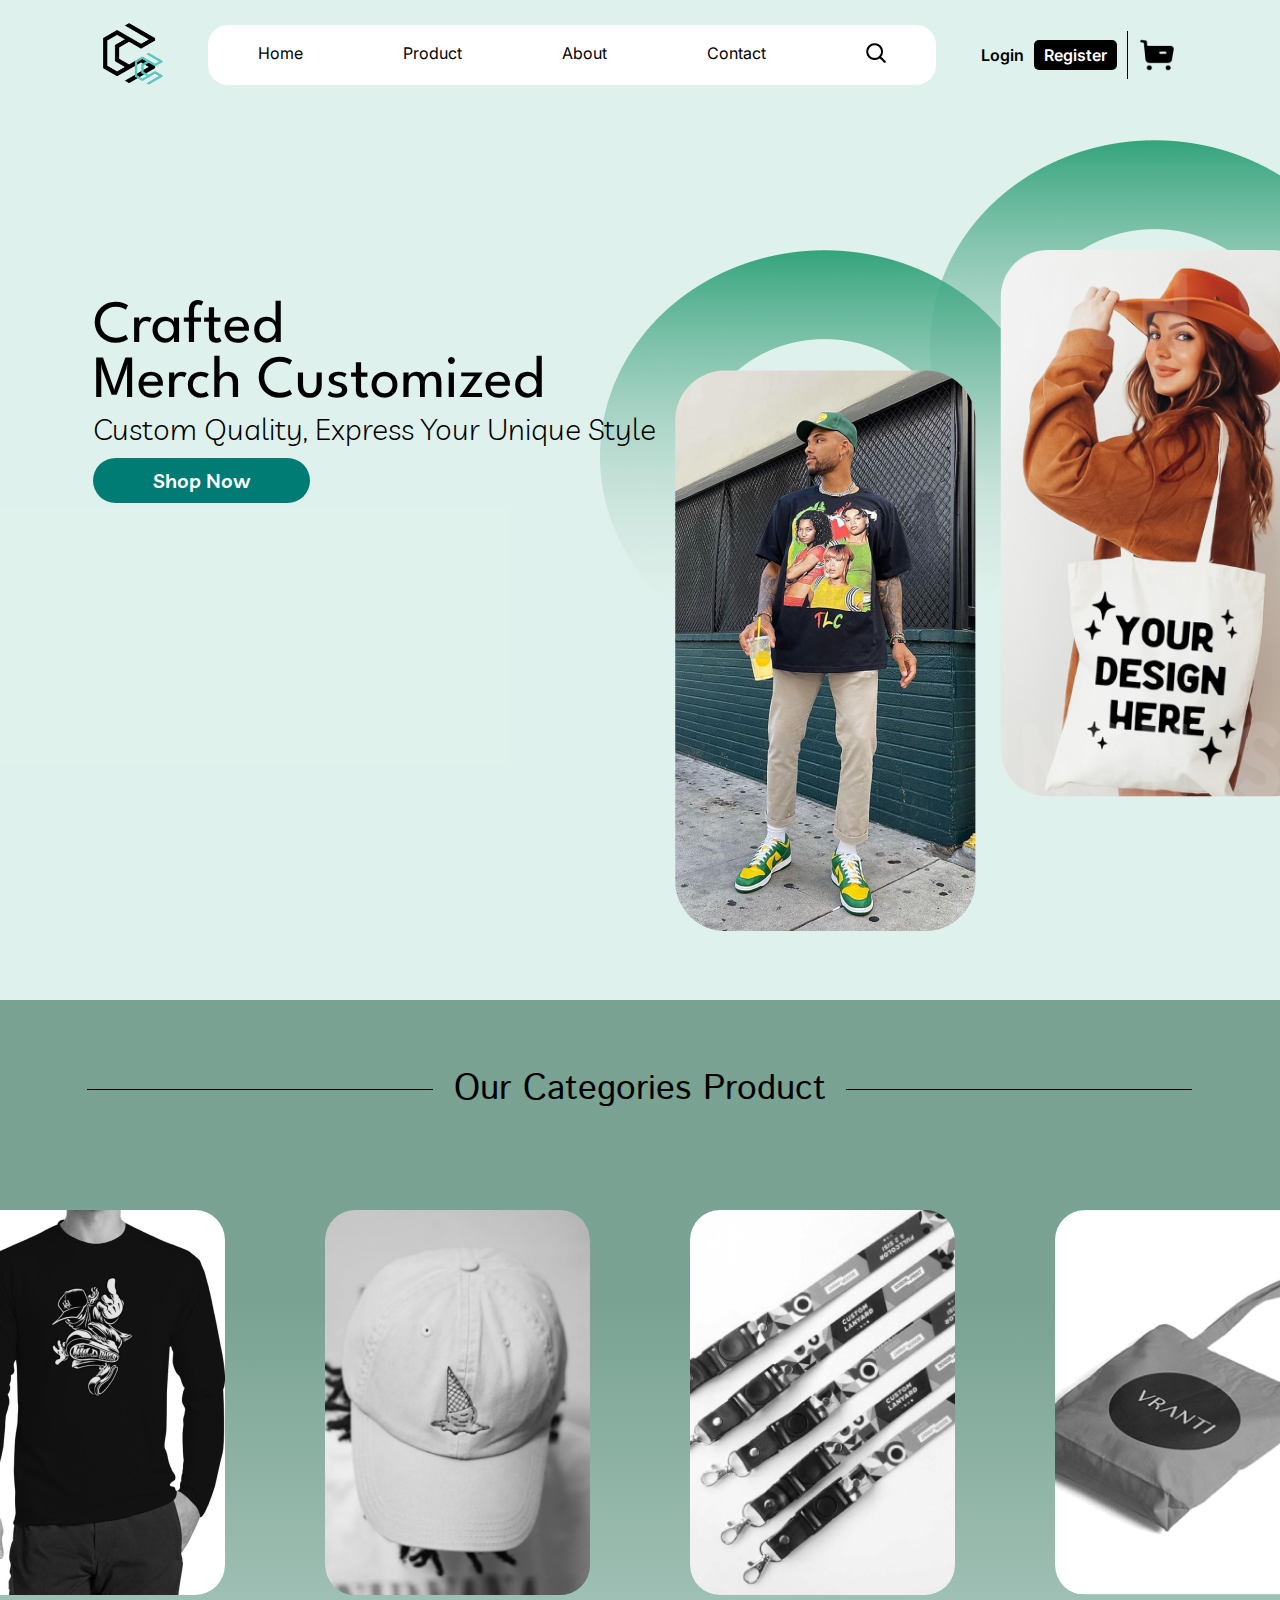
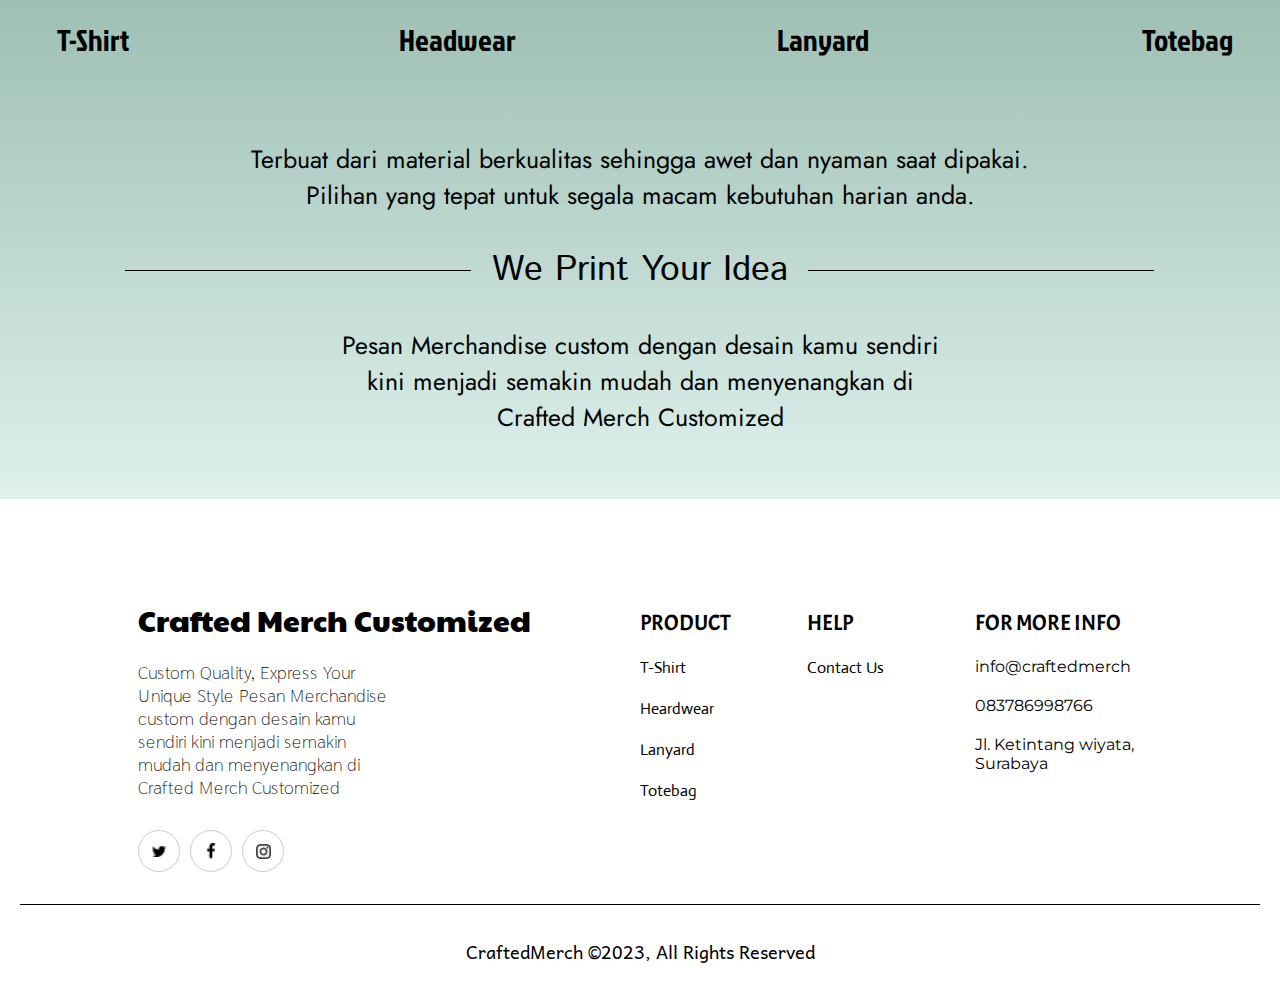
<file: index.html>
<!DOCTYPE html>
<html lang="en">
  <head>
    <meta charset="UTF-8" />
    <meta name="viewport" content="width=device-width, initial-scale=1.0" />
    <!-- Google Font -->
    <link rel="preconnect" href="https://fonts.googleapis.com" />
    <link rel="preconnect" href="https://fonts.gstatic.com" crossorigin />
    <link
      href="https://fonts.googleapis.com/css2?family=Acme&family=Actor&family=Andika&family=Inter:wght@100;200;300;400;500;600;700;800;900&family=Istok+Web:ital,wght@0,400;0,700;1,400;1,700&family=Jockey+One&family=Jost:ital,wght@0,100;0,200;0,300;0,400;0,500;0,600;0,700;0,800;0,900;1,100;1,200;1,300;1,400;1,500;1,600;1,700;1,800;1,900&family=League+Spartan:wght@100;200;300;400;500;600;700;800;900&family=Livvic:ital,wght@0,100;0,200;0,300;0,400;0,500;0,600;0,700;0,900;1,100;1,200;1,300;1,400;1,500;1,600;1,700;1,900&family=Montserrat:ital,wght@0,200;0,300;0,400;0,500;0,600;0,700;0,800;0,900;1,100;1,200;1,300;1,400;1,500;1,600;1,700;1,800;1,900&family=Noto+Serif:wght@600&family=Paytone+One&family=Sarabun:ital,wght@0,100;0,200;0,300;0,400;0,500;0,600;0,700;0,800;1,100;1,200;1,300;1,400;1,500;1,600;1,700;1,800&display=swap"
      rel="stylesheet"
    />
    <!-- CSS style -->
    <link rel="stylesheet" href="css/style.css" />
    <title>Craft Merch Customized - Home</title>
  </head>
  <body>
    <nav class="navbar">
      <img src="image/Icon/logo.png" alt="" width="70" />
      <div class="container-navbar">
        <ul>
          <li><a href="#">Home</a></li>
          <li><a href="product.html">Product</a></li>
          <li><a href="about.html">About</a></li>
          <li><a href="contact_us.html">Contact</a></li>
          <li>
            <a href="#"
              ><img src="image/Icon/search.png" alt="" width="20"
            /></a>
          </li>
        </ul>
      </div>
      <div class="d-flex align-i-center">
        <a href="#" class="link-1">Login</a>
        <a href="#" class="link-2">Register</a>
        <img
          src="image/Icon/Line 1.png"
          alt=""
          width="0.8"
          style="margin: 0 5px"
        />
        <img src="image/Icon/Buy.png" alt="" width="40" style="margin: 0 5px" />
      </div>
    </nav>
    <section
      class="container-fluid"
      style="padding: 60px 60px 350px 60px; height: 500px"
    >
      <div class="row">
        <div class="col-6 d-flex align-i-center justify-c-center">
          <div>
            <h1 class="h-text-1" style="padding-top: 150px">
              Crafted <br />
              Merch Customized
            </h1>
            <p class="p-text-1" style="padding-bottom: 20px">
              Custom Quality, Express Your Unique Style
            </p>
            <a href="#" class="link-3" style="">Shop Now</a>
          </div>
        </div>
        <div class="col-6">
          <img
            src="image/home/Ellipse 1.png"
            class="ellipse-1"
            alt=""
            width="450"
          />
          <img
            src="image/home/Ellipse 1.png"
            class="ellipse-2"
            alt=""
            width="450"
          />
          <div>
            <img src="image/home/image-1.png" class="image-home-1" alt="" />
            <img
              src="image/home/image-2.png"
              class="image-home-2"
              alt=""
              width="320"
            />
          </div>
        </div>
      </div>
    </section>
    <section
      class="container-fluid"
      style="
        padding: 4rem 0;
        background: linear-gradient(
          180deg,
          rgba(60, 115, 92, 0.622) 27.6%,
          rgba(216, 255, 241, 0) 100%
        );
      "
    >
      <div class="d-flex justify-c-center align-i-center">
        <img src="image/home/line.png" alt="" style="margin-right: 20px" />
        <h1 class="h-text-2">Our Categories Product</h1>
        <img src="image/home/line.png" alt="" style="margin-left: 20px" />
      </div>
      <div class="image-product-home">
        <div class="image-product">
          <div class="wrap-image">
            <img src="image/home/product-1.png" alt="" />
          </div>
          <h1 class="h-text-3" style="text-align: center">T-Shirt</h1>
        </div>
        <div class="image-product">
          <div class="wrap-image">
            <img src="image/home/product-2.png" alt="" />
          </div>
          <h1 class="h-text-3" style="text-align: center">Headwear</h1>
        </div>
        <div class="image-product">
          <div class="wrap-image">
            <img src="image/home/product-3.png" alt="" />
          </div>
          <h1 class="h-text-3" style="text-align: center">Lanyard</h1>
        </div>
        <div class="image-product">
          <div class="wrap-image">
            <img src="image/home/product-4.png" alt="" />
          </div>
          <h1 class="h-text-3" style="text-align: center">Totebag</h1>
        </div>
      </div>
      <p class="p-text-2">
        Terbuat dari material berkualitas sehingga awet dan nyaman saat dipakai.
        <br />
        Pilihan yang tepat untuk segala macam kebutuhan harian anda.
      </p>
      <div
        class="d-flex justify-c-center align-i-center"
        style="padding: 2rem 0"
      >
        <img src="image/home/line.png" alt="" style="margin-right: 20px" />
        <h1 class="h-text-2">We Print Your Idea</h1>
        <img src="image/home/line.png" alt="" style="margin-left: 20px" />
      </div>
      <p class="p-text-2">
        Pesan Merchandise custom dengan desain kamu sendiri <br />
        kini menjadi semakin mudah dan menyenangkan di <br />
        Crafted Merch Customized
      </p>
    </section>
    <footer>
      <div class="row">
        <div class="col-6">
          <h1 class="h-text-4">Crafted Merch Customized</h1>
          <p class="p-text-3">
            Custom Quality, Express Your Unique Style Pesan Merchandise custom
            dengan desain kamu sendiri kini menjadi semakin mudah dan
            menyenangkan di Crafted Merch Customized
          </p>
          <div class="container-icon-link">
            <a href="#">
              <div class="icon-link">
                <img src="image/Icon/twitter-black.png" alt="" width="15" />
              </div>
            </a>
            <a href="#">
              <div class="icon-link">
                <img src="image/Icon/facebook-black.png" alt="" width="10" />
              </div>
            </a>
            <a href="#">
              <div class="icon-link">
                <img src="image/Icon/instagram-black.png" alt="" width="15" />
              </div>
            </a>
          </div>
        </div>
        <div class="col-2">
          <h1 class="f-h-text">PRODUCT</h1>
          <p class="f-p-text"><a href="#">T-Shirt</a></p>
          <p class="f-p-text"><a href="#">Heardwear</a></p>
          <p class="f-p-text"><a href="#">Lanyard</a></p>
          <p class="f-p-text"><a href="#">Totebag</a></p>
        </div>
        <div class="col-2">
          <h1 class="f-h-text">HELP</h1>
          <p class="f-p-text"><a href="#">Contact Us</a></p>
        </div>
        <div class="col-2">
          <h1 class="f-h-text">FOR MORE INFO</h1>
          <p class="f-p-text-2"><a href="#"> info@craftedmerch</a></p>
          <p class="f-p-text-2"><a href="#"> 083786998766</a></p>
          <p class="f-p-text-2">
            <a href="#"> Jl. Ketintang wiyata, Surabaya</a>
          </p>
        </div>
      </div>
      <div class="d-flex justify-c-center" style="padding-top: 2rem">
        <img src="image/home/line 2.png" alt="" width="5000" />
      </div>
      <div class="d-flex justify-c-center" style="padding: 2rem 0">
        <p class="f-p-text-3">CraftedMerch ©2023, All Rights Reserved</p>
      </div>
    </footer>
  </body>
</html>
</file>
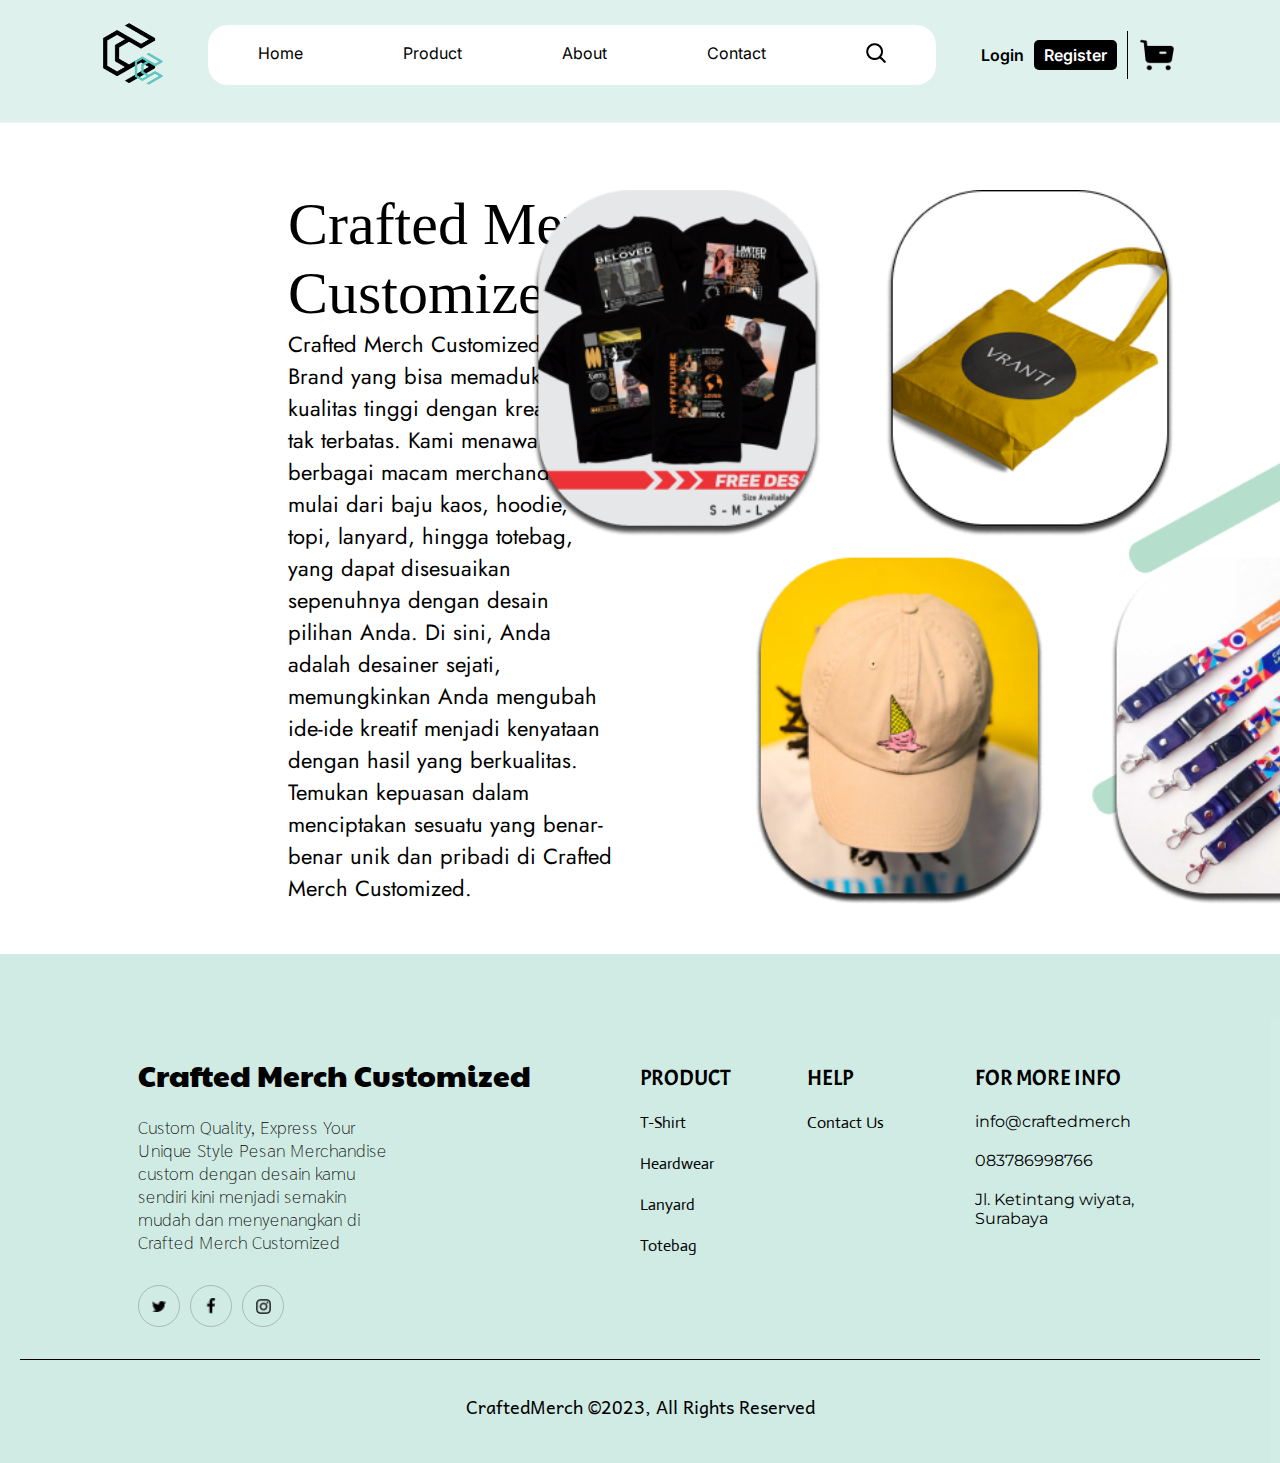
<file: about.html>
<!DOCTYPE html>
<html lang="en">
  <head>
    <meta charset="UTF-8" />
    <meta name="viewport" content="width=device-width, initial-scale=1.0" />
    <!-- Google Font -->
    <link rel="preconnect" href="https://fonts.googleapis.com" />
    <link rel="preconnect" href="https://fonts.gstatic.com" crossorigin />
    <link
      href="https://fonts.googleapis.com/css2?family=Acme&family=Actor&family=Andika&family=Inter:wght@100;200;300;400;500;600;700;800;900&family=Istok+Web:ital,wght@0,400;0,700;1,400;1,700&family=Jockey+One&family=Jost:ital,wght@0,100;0,200;0,300;0,400;0,500;0,600;0,700;0,800;0,900;1,100;1,200;1,300;1,400;1,500;1,600;1,700;1,800;1,900&family=Judson&family=Just+Another+Hand&family=League+Spartan:wght@100;200;300;400;500;600;700;800;900&family=Livvic:ital,wght@0,100;0,200;0,300;0,400;0,500;0,600;0,700;0,900;1,100;1,200;1,300;1,400;1,500;1,600;1,700;1,900&family=Montserrat:ital,wght@0,200;0,300;0,400;0,500;0,600;0,700;0,800;0,900;1,100;1,200;1,300;1,400;1,500;1,600;1,700;1,800;1,900&family=Noto+Serif:wght@600&family=Paytone+One&family=Sarabun:ital,wght@0,100;0,200;0,300;0,400;0,500;0,600;0,700;0,800;1,100;1,200;1,300;1,400;1,500;1,600;1,700;1,800&display=swap"
      rel="stylesheet"
    />
    <!-- CSS style -->
    <link rel="stylesheet" href="css/style.css" />
    <title>Craft Merch Customized - About</title>
  </head>
  <body>
    <nav class="navbar" style="padding-bottom: 30px">
      <img src="image/Icon/logo.png" alt="" width="70" />
      <div class="container-navbar">
        <ul>
          <li><a href="index.html">Home</a></li>
          <li><a href="product.html">Product</a></li>
          <li><a href="#">About</a></li>
          <li><a href="contact_us.html">Contact</a></li>
          <li>
            <a href="#"
              ><img src="image/Icon/search.png" alt="" width="20"
            /></a>
          </li>
        </ul>
      </div>
      <div class="d-flex align-i-center">
        <a href="#" class="link-1">Login</a>
        <a href="#" class="link-2">Register</a>
        <img
          src="image/Icon/Line 1.png"
          alt=""
          width="0.8"
          style="margin: 0 5px"
        />
        <img src="image/Icon/Buy.png" alt="" width="40" style="margin: 0 5px" />
      </div>
    </nav>
    <section class="container-about">
      <div class="row">
        <div class="col-6">
          <h1 class="h-text-7">Crafted Merch Customized</h1>
          <p>
            Crafted Merch Customized adalah Brand yang bisa memadukan kualitas
            tinggi dengan kreativitas tak terbatas. Kami menawarkan berbagai
            macam merchandise, mulai dari baju kaos, hoodie, topi, lanyard,
            hingga totebag, yang dapat disesuaikan sepenuhnya dengan desain
            pilihan Anda. Di sini, Anda adalah desainer sejati, memungkinkan
            Anda mengubah ide-ide kreatif menjadi kenyataan dengan hasil yang
            berkualitas. Temukan kepuasan dalam menciptakan sesuatu yang
            benar-benar unik dan pribadi di Crafted Merch Customized.
          </p>
        </div>
        <div class="col-6" style="display: flex; justify-content: center">
          <img src="image/about/product.png" alt="" />
        </div>
      </div>
    </section>
    <footer style="background-color: rgba(102, 195, 163, 0.111)">
      <div class="row">
        <div class="col-6">
          <h1 class="h-text-4">Crafted Merch Customized</h1>
          <p class="p-text-3">
            Custom Quality, Express Your Unique Style Pesan Merchandise custom
            dengan desain kamu sendiri kini menjadi semakin mudah dan
            menyenangkan di Crafted Merch Customized
          </p>
          <div class="container-icon-link">
            <a href="#">
              <div class="icon-link">
                <img src="image/Icon/twitter-black.png" alt="" width="15" />
              </div>
            </a>
            <a href="#">
              <div class="icon-link">
                <img src="image/Icon/facebook-black.png" alt="" width="10" />
              </div>
            </a>
            <a href="#">
              <div class="icon-link">
                <img src="image/Icon/instagram-black.png" alt="" width="15" />
              </div>
            </a>
          </div>
        </div>
        <div class="col-2">
          <h1 class="f-h-text">PRODUCT</h1>
          <p class="f-p-text"><a href="#">T-Shirt</a></p>
          <p class="f-p-text"><a href="#">Heardwear</a></p>
          <p class="f-p-text"><a href="#">Lanyard</a></p>
          <p class="f-p-text"><a href="#">Totebag</a></p>
        </div>
        <div class="col-2">
          <h1 class="f-h-text">HELP</h1>
          <p class="f-p-text"><a href="#">Contact Us</a></p>
        </div>
        <div class="col-2">
          <h1 class="f-h-text">FOR MORE INFO</h1>
          <p class="f-p-text-2"><a href="#"> info@craftedmerch</a></p>
          <p class="f-p-text-2"><a href="#"> 083786998766</a></p>
          <p class="f-p-text-2">
            <a href="#"> Jl. Ketintang wiyata, Surabaya</a>
          </p>
        </div>
      </div>
      <div class="d-flex justify-c-center" style="padding-top: 2rem">
        <img src="image/home/line 2.png" alt="" width="5000" />
      </div>
      <div class="d-flex justify-c-center" style="padding: 2rem 0">
        <p class="f-p-text-3">CraftedMerch ©2023, All Rights Reserved</p>
      </div>
    </footer>
  </body>
</html>
</file>
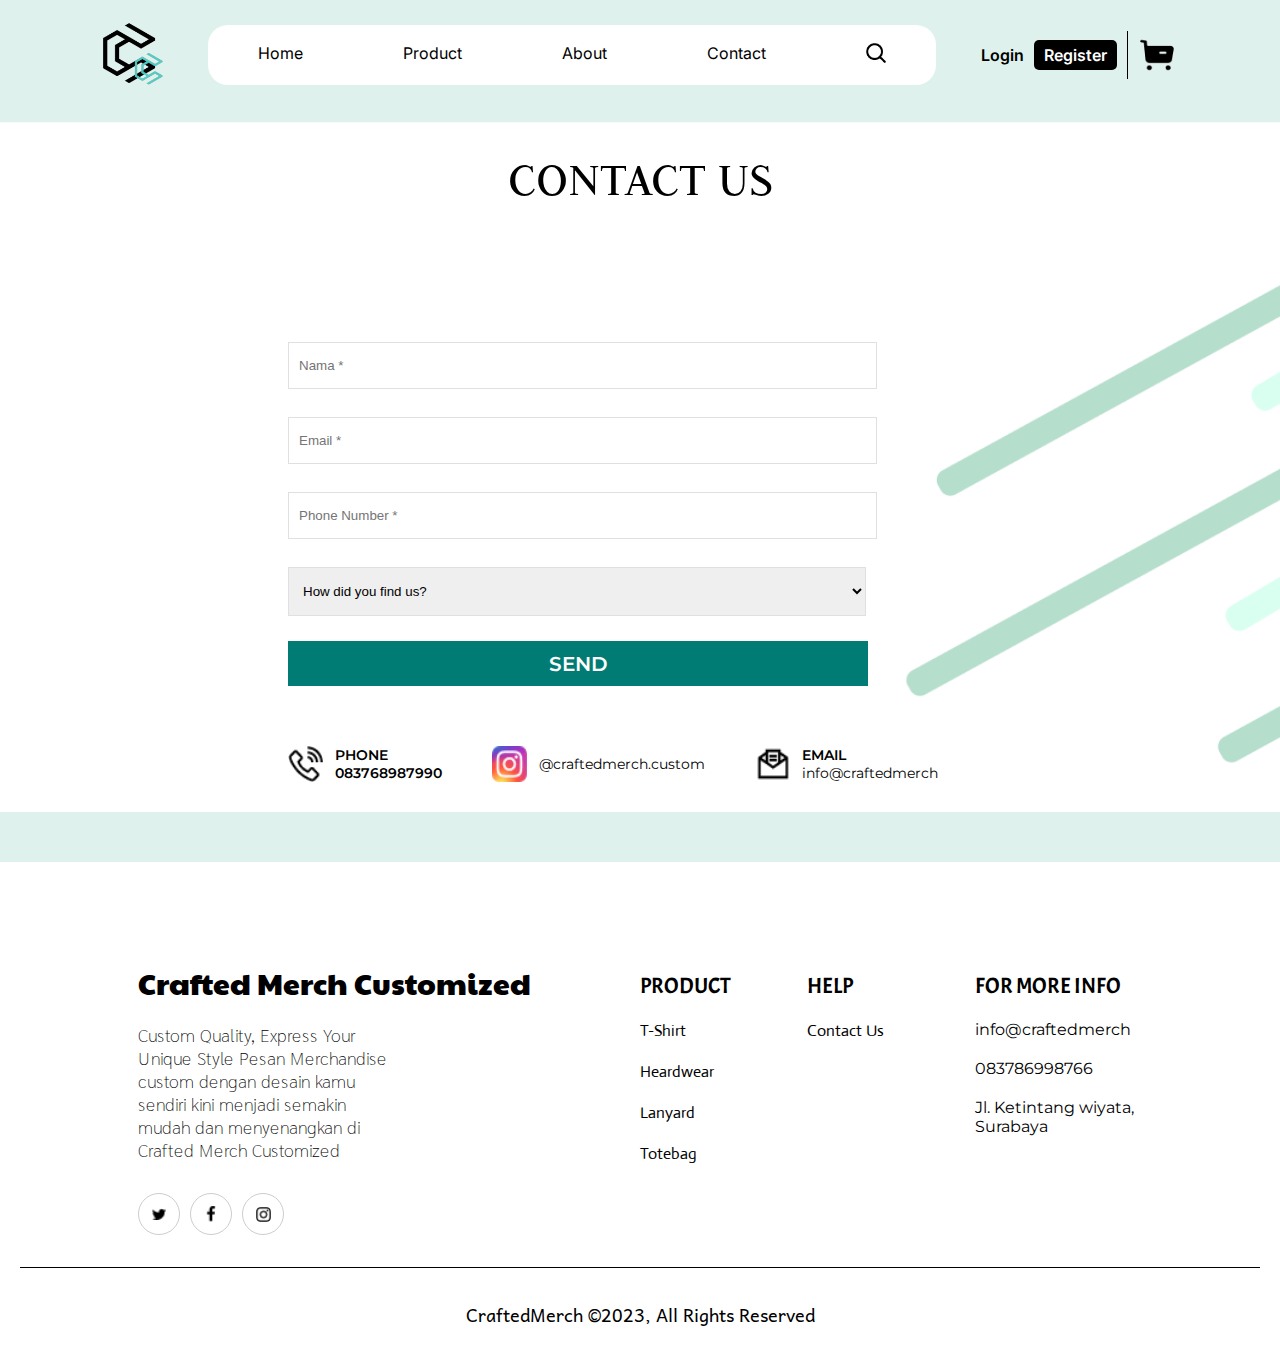
<file: contact_us.html>
<!DOCTYPE html>
<html lang="en">
  <head>
    <meta charset="UTF-8" />
    <meta name="viewport" content="width=device-width, initial-scale=1.0" />
    <!-- Google Font -->
    <link rel="preconnect" href="https://fonts.googleapis.com" />
    <link rel="preconnect" href="https://fonts.gstatic.com" crossorigin />
    <link
      href="https://fonts.googleapis.com/css2?family=Acme&family=Actor&family=Andika&family=Inter:wght@100;200;300;400;500;600;700;800;900&family=Istok+Web:ital,wght@0,400;0,700;1,400;1,700&family=Jockey+One&family=Jost:ital,wght@0,100;0,200;0,300;0,400;0,500;0,600;0,700;0,800;0,900;1,100;1,200;1,300;1,400;1,500;1,600;1,700;1,800;1,900&family=Judson&family=League+Spartan:wght@100;200;300;400;500;600;700;800;900&family=Livvic:ital,wght@0,100;0,200;0,300;0,400;0,500;0,600;0,700;0,900;1,100;1,200;1,300;1,400;1,500;1,600;1,700;1,900&family=Montserrat:ital,wght@0,200;0,300;0,400;0,500;0,600;0,700;0,800;0,900;1,100;1,200;1,300;1,400;1,500;1,600;1,700;1,800;1,900&family=Noto+Serif:wght@600&family=Paytone+One&family=Sarabun:ital,wght@0,100;0,200;0,300;0,400;0,500;0,600;0,700;0,800;1,100;1,200;1,300;1,400;1,500;1,600;1,700;1,800&display=swap"
      rel="stylesheet"
    />
    <!-- CSS style -->
    <link rel="stylesheet" href="css/style.css" />
    <title>Craft Merch Customized - Contact Us</title>
  </head>
  <body>
    <nav class="navbar">
      <img src="image/Icon/logo.png" alt="" width="70" />
      <div class="container-navbar">
        <ul>
          <li><a href="index.html">Home</a></li>
          <li><a href="product.html">Product</a></li>
          <li><a href="about.html">About</a></li>
          <li><a href="#">Contact</a></li>
          <li>
            <a href="#"
              ><img src="image/Icon/search.png" alt="" width="20"
            /></a>
          </li>
        </ul>
      </div>
      <div class="d-flex align-i-center">
        <a href="#" class="link-1">Login</a>
        <a href="#" class="link-2">Register</a>
        <img
          src="image/Icon/Line 1.png"
          alt=""
          width="0.8"
          style="margin: 0 5px"
        />
        <img src="image/Icon/Buy.png" alt="" width="40" style="margin: 0 5px" />
      </div>
    </nav>
    <section class="container-contact">
      <h1 class="h-text-5">CONTACT US</h1>
      <div class="row">
        <div class="col-6 kolom-input">
          <form action="">
            <input
              type="text"
              class="input-contact"
              placeholder="Nama *"
            /><br /><br />
            <input
              type="text"
              class="input-contact"
              placeholder="Email *"
            /><br /><br />
            <input
              type="text"
              class="input-contact"
              placeholder="Phone Number *"
            /><br /><br />
            <select name="" id="" class="input-contact-select">
              <option value="">How did you find us?</option>
            </select>
            <br />
            <button type="submit">SEND</button>
            <div class="d-flex" style="margin: 60px 0 30px 300px">
              <div class="d-flex">
                <img src="image/Icon/phone.png" alt="" width="35" />
                <h1 class="h-text-6">
                  PHONE
                  <br />
                  083768987990
                </h1>
              </div>
              <div class="d-flex" style="padding: 0 50px">
                <img src="image/Icon/instagram.png" alt="" width="35" />
                <h1
                  class="h-text-6"
                  style="font-weight: 400; display: flex; align-items: center"
                >
                  @craftedmerch.custom
                </h1>
              </div>
              <div class="d-flex">
                <img src="image/Icon/email.png" alt="" width="35" />
                <h1 class="h-text-6">
                  EMAIL
                  <br />
                  <span style="font-weight: 400">info@craftedmerch</span>
                </h1>
              </div>
            </div>
          </form>
        </div>
        <!-- <div class="col-6">
          <img
            src="image/contact/line.png"
            alt=""
            style="position: absolute; transform: translate(350px, -120px)"
          />
        </div> -->
      </div>
    </section>
    <section style="height: 50px"></section>
    <footer>
      <div class="row">
        <div class="col-6">
          <h1 class="h-text-4">Crafted Merch Customized</h1>
          <p class="p-text-3">
            Custom Quality, Express Your Unique Style Pesan Merchandise custom
            dengan desain kamu sendiri kini menjadi semakin mudah dan
            menyenangkan di Crafted Merch Customized
          </p>
          <div class="container-icon-link">
            <a href="#">
              <div class="icon-link">
                <img src="image/Icon/twitter-black.png" alt="" width="15" />
              </div>
            </a>
            <a href="#">
              <div class="icon-link">
                <img src="image/Icon/facebook-black.png" alt="" width="10" />
              </div>
            </a>
            <a href="#">
              <div class="icon-link">
                <img src="image/Icon/instagram-black.png" alt="" width="15" />
              </div>
            </a>
          </div>
        </div>
        <div class="col-2">
          <h1 class="f-h-text">PRODUCT</h1>
          <p class="f-p-text"><a href="#">T-Shirt</a></p>
          <p class="f-p-text"><a href="#">Heardwear</a></p>
          <p class="f-p-text"><a href="#">Lanyard</a></p>
          <p class="f-p-text"><a href="#">Totebag</a></p>
        </div>
        <div class="col-2">
          <h1 class="f-h-text">HELP</h1>
          <p class="f-p-text"><a href="#">Contact Us</a></p>
        </div>
        <div class="col-2">
          <h1 class="f-h-text">FOR MORE INFO</h1>
          <p class="f-p-text-2"><a href="#"> info@craftedmerch</a></p>
          <p class="f-p-text-2"><a href="#"> 083786998766</a></p>
          <p class="f-p-text-2">
            <a href="#"> Jl. Ketintang wiyata, Surabaya</a>
          </p>
        </div>
      </div>
      <div class="d-flex justify-c-center" style="padding-top: 2rem">
        <img src="image/home/line 2.png" alt="" width="5000" />
      </div>
      <div class="d-flex justify-c-center" style="padding: 2rem 0">
        <p class="f-p-text-3">CraftedMerch ©2023, All Rights Reserved</p>
      </div>
    </footer>
  </body>
</html>
</file>
<file: css/style.css>
* {
  margin: 0;
  padding: 0;
}

body,
html {
  background-color: rgba(102, 195, 163, 0.111);
  overflow-x: hidden;
  margin: 0;
  padding: 0;
  min-height: 1000px;
}

/* Public */

.d-flex {
  display: flex;
}

.flex-wrap {
  flex-wrap: wrap;
}

.align-i-center {
  align-items: center;
}

.justify-c-center {
  justify-content: center;
}

.justify-c-between {
  justify-content: space-between;
}

.justify-c-around {
  justify-content: space-around;
}

.justify-c-evenly {
  justify-content: space-evenly;
}

.link-1 {
  font-family: "Inter", sans-serif;
  font-weight: 600;
  color: black;
  text-decoration: none;
  margin: 0 5px;
}

.link-2 {
  font-family: "Inter", sans-serif;
  font-weight: 600;
  background-color: black;
  padding: 5px 10px;
  margin: 0 5px;
  border-radius: 5px;
  color: white;
  text-decoration: none;
  transition: all 0.25s ease-out;
}

.link-2:hover {
  background-color: white;
  color: black;
}

.link-3 {
  background-color: rgba(0, 124, 117, 1);
  border: 0;
  border-radius: 30px;
  padding: 10px 60px;
  text-decoration: none;
  font-family: "Livvic", sans-serif;
  color: white;
  font-size: 20px;
  font-weight: 600;
  transition: all 0.25s ease-out;
}

.link-3:hover {
  background-color: rgb(3, 165, 157);
}

.button-1 {
  color: rgba(0, 0, 0, 0.6);
  font-family: "Actor", sans-serif;
  font-size: 16px;
  font-style: normal;
  font-weight: 500;
  padding: 10px 20px;
  margin: 20px 5px;
  background: #f0f0f0;
  border: 0;
  border-radius: 20px;
  cursor: pointer;
}

.button-1:hover {
  color: white;
  background: black;
}

.button-2 {
  color: rgb(255, 255, 255);
  font-family: "Actor", sans-serif;
  font-size: 16px;
  font-style: normal;
  font-weight: 500;
  padding: 15px 150px;
  margin: 20px 0 20px 50px;
  background: #000000;
  border: 0;
  border-radius: 20px;
  cursor: pointer;
}

.button-3 {
  color: rgba(0, 0, 0, 0.4);
  font-family: "Actor", sans-serif;
  font-size: 16px;
  font-style: normal;
  font-weight: 700;
  padding: 10px 200px;
  margin: 20px 0;
  border: 0;
  border-bottom: 1px solid rgba(0, 0, 0, 0.4);
  background-color: #00000000;
  cursor: pointer;
}

.button-3.active {
  color: black;
  border-bottom: 1px solid black;
}

.button-4 {
  color: rgba(0, 0, 0, 0.6);
  font-family: "Actor", sans-serif;
  font-size: 16px;
  font-style: normal;
  font-weight: 500;
  padding: 10px 20px;
  background: #f0f0f0;
  border: 0;
  border-radius: 20px;
  cursor: pointer;
}

.button-5 {
  background-color: #00000000;
  color: black;
  font-family: "Actor", sans-serif;
  font-size: 16px;
  font-style: normal;
  font-weight: 600;
  padding: 15px 50px;
  margin-bottom: 60px;
  border: 1px solid rgba(0, 0, 0, 0.1);
  border-radius: 20px;
  cursor: pointer;
}

.button-5:hover {
  border: 1px solid rgb(0, 0, 0);
}

.container-icon-link {
  display: flex;
  margin-top: 2rem;
}

.icon-link {
  /* padding: 10px; */
  display: flex;
  align-items: center;
  justify-content: center;
  width: 40px;
  height: 40px;
  margin-right: 10px;
  border: 1px solid rgba(0, 0, 0, 0.2);
  border-radius: 50%;
}

.icon-link:nth-child(2),
.icon-link:nth-child(3) {
  margin: 0px 10px;
}

.icon-link:hover {
  background-color: black;
}

.container-icon-link a:first-child .icon-link:hover img {
  content: url("../image/Icon/twitter-white.png");
}
.container-icon-link a:nth-child(2) .icon-link:hover img {
  content: url("../image/Icon/facebook-white.png");
}
.container-icon-link a:nth-child(3) .icon-link:hover img {
  content: url("../image/Icon/instagram-white.png");
}

.container-fluid {
  --bs-gutter-x: 1.5rem;
  --bs-gutter-y: 0;
  width: 100%;
  padding-right: calc(var(--bs-gutter-x) * 0.5);
  padding-left: calc(var(--bs-gutter-x) * 0.5);
  margin-right: auto;
  margin-left: auto;
}

.row {
  --bs-gutter-x: 1.5rem;
  --bs-gutter-y: 0;
  display: flex;
  flex-wrap: wrap;
  margin-top: calc(-1 * var(--bs-gutter-y));
  margin-right: calc(-0.5 * var(--bs-gutter-x));
  margin-left: calc(-0.5 * var(--bs-gutter-x));
}

.col-8 {
  flex: 0 0 auto;
  width: 66.666667%;
}

.col-6 {
  flex: 0 0 auto;
  width: 50%;
}

.col-5 {
  flex: 0 0 auto;
  width: 41.666667%;
}

.col-4 {
  flex: 0 0 auto;
  width: 33.333333%;
}

.col-3 {
  flex: 0 0 auto;
  width: 25%;
}

.col-2 {
  flex: 0 0 auto;
  width: 16.66666667%;
}

/* Public */

/* Text */

.p-text-1 {
  font-family: "Livvic", sans-serif;
  font-size: 30px;
  font-weight: 300;
}

.p-text-2 {
  font-family: "Jost", sans-serif;
  font-size: 25px;
  font-weight: 400;
  text-align: center;
}

.p-text-3 {
  font-family: "Sarabun", sans-serif;
  font-size: 18px;
  font-weight: 100;
  width: 50%;
}

.h-text-1 {
  font-family: "League Spartan", sans-serif;
  font-size: 60px;
  font-weight: 400;
}

.h-text-2 {
  font-family: "Istok Web", sans-serif;
  font-size: 35px;
  font-weight: 500;
}

.h-text-3 {
  font-family: "Jockey One", sans-serif;
  font-size: 30px;
  font-weight: 400;
}

.h-text-4 {
  font-family: "Paytone One", sans-serif;
  font-size: 30px;
  font-weight: 400;
  margin-bottom: 20px;
}

.h-text-5 {
  font-family: "Judson", serif;
  font-size: 50px;
  font-weight: 400;
  margin: 30px 0;
  padding-top: 30px;
  text-align: center;
}

.h-text-6 {
  font-family: "Montserrat", sans-serif;
  font-size: 14px;
  font-weight: 600;
  margin-left: 12px;
}

.h-text-7 {
  font-family: "Just Another Hand", cursive;
  font-size: 60px;
  font-weight: 100;
  margin-left: 300px;
}

.h-text-8 {
  font-family: "Inter", sans-serif;
  font-size: 20px;
  font-weight: 700;
  text-align: center;
}

.h-text-9 {
  font-family: "Actor", sans-serif;
  color: black;
  font-size: 20px;
  font-weight: 500;
  margin-right: auto;
}

.f-h-text {
  font-family: "Acme", sans-serif;
  font-size: 22px;
  font-weight: 100;
  padding-top: 10px;
  margin-bottom: 20px;
}

.f-p-text {
  font-family: "Actor", sans-serif;
  color: black;
  font-size: 16px;
  margin-bottom: 20px;
}

.f-p-text a,
.f-p-text-2 a {
  color: black;
  text-decoration: none;
}

.f-p-text-2 {
  font-family: "Montserrat", sans-serif;
  color: black;
  font-size: 16px;
  margin-bottom: 20px;
}

.f-p-text-3 {
  font-family: "Andika", sans-serif;
  color: black;
  font-size: 18px;
}

/* Text */

/* Navbar */
.navbar {
  display: flex;
  align-items: center;
  justify-content: center;
  margin-top: 20px;
}

.container-navbar {
  background-color: white;
  border-radius: 20px;
  height: 60px;
  margin: 0 40px;
  display: flex;
  align-items: center;
}

.navbar ul {
  display: flex;
  list-style: none;
}

.navbar li:nth-child(1),
.navbar li:nth-child(3) {
  position: relative;
  &::before {
    content: "";
    height: 10%;
    position: absolute;
    z-index: 1;
    border: 1px solid rgb(101, 219, 178);
    border-radius: 25px;
    transition: all 0.25s ease-out;
  }
  &::before {
    background-color: rgb(101, 219, 178);
    width: 25%;
    top: 30px;
    left: 53px;
    opacity: 0;
  }
  &:hover {
    &::before {
      border-radius: 30px;
      width: 35%;
      top: 22px;
      left: 46px;
      opacity: 1;
    }
  }
}

.navbar li:nth-child(2),
.navbar li:nth-child(4) {
  position: relative;
  &::before {
    content: "";
    height: 10%;
    position: absolute;
    z-index: 1;
    border: 1px solid rgb(101, 219, 178);
    border-radius: 25px;
    transition: all 0.25s ease-out;
  }
  &::before {
    background-color: rgb(101, 219, 178);
    width: 32%;
    top: 30px;
    left: 53px;
    opacity: 0;
  }
  &:hover {
    &::before {
      border-radius: 30px;
      width: 40%;
      top: 22px;
      left: 47px;
      opacity: 1;
    }
  }
}

.navbar li a {
  font-family: "Inter", sans-serif;
  color: black;
  margin: 0 50px;
  text-decoration: none;
}

/* .navbar li a:hover {
  text-decoration: underline;
} */

/* Home */

.ellipse-1 {
  position: absolute;
  transform: translate(230px, -10px);
  z-index: -1;
}

.ellipse-2 {
  position: absolute;
  transform: translate(-100px, 100px);
  z-index: -1;
}

.image-home-1 {
  position: absolute;
  transform: translate(-25px, 220px);
}

.image-home-2 {
  position: absolute;
  transform: translate(300px, 100px);
}

.image-product-home {
  display: flex;
  justify-content: center;
  padding: 6rem 0 5rem 0;
}

.image-product {
  margin: 0 50px;
}

.wrap-image {
  position: relative;
  margin-bottom: 20px;
  &::before,
  &::after {
    content: "";
    width: 98%;
    height: 98%;
    position: absolute;
    z-index: -1;
    border: 2px solid rgb(101, 219, 178);
    border-radius: 30px;
    transition: all 0.25s ease-out;
  }
  &::before {
    background-color: rgb(101, 219, 178);
    top: 0px;
    left: 0px;
  }
  &::after {
    bottom: 4px;
    right: 0px;
  }
  &:hover {
    &::before {
      box-shadow: 6px -3px 10px rgba(0, 0, 0, 0.6);
      border-radius: 30px;
      top: -15px;
      left: 15px;
    }
    &::after {
      border: 2px solid rgb(66, 111, 96);
      bottom: -15px;
      right: 15px;
    }
  }
}

.wrap-image img {
  filter: grayscale(1);
  transition: all 0.3s ease-out;
  border-radius: 30px;
}

.wrap-image img:hover {
  filter: grayscale(0);
  box-shadow: 6px -4px 14px rgba(0, 0, 0, 0.474);
  border-radius: 30px;
}

/* Home */

/* About */

.container-about {
  background-image: url("../image/contact/Group\ 16.png");
  background-size: cover;
  padding: 70px 0 50px 0;
}

.container-about p {
  font-family: "Jost", sans-serif;
  font-size: 22px;
  margin-left: 300px;
  text-align: left;
  width: 50%;
  font-weight: 400;
}

/* About */

/* Product */

.container-product {
  background-color: white;
  padding: 10px 0;
}

.nav-product {
  display: flex;
  align-items: center;
  padding: 20px 80px 30px 80px;
}

.nav-product a {
  text-decoration: none;
}

.nav-product p {
  margin: 0;
  padding: 0 20px;
}

.nav-product p:nth-child(3) {
  font-weight: 900;
}

.container-color-product {
  /* padding: 10px; */
  display: flex;
  align-items: center;
  justify-content: center;
}

.color-product {
  width: 30px;
  height: 30px;
  margin: 0.8rem;
  border: 1px solid rgba(0, 0, 0, 0.2);
  border-radius: 50%;
}

.info-product h1 {
  margin: 15px 0;
}

/* Product */

/* Detail Produk */

.star-product {
  padding: 15px 0;
}

.star-product > *:nth-child(1),
.star-product > *:nth-child(5) {
  padding-right: 4px; /* Padding kanan untuk elemen pertama */
}

.star-product > *:nth-child(2),
.star-product > *:nth-child(3),
.star-product > *:nth-child(4) {
  padding: 0 4px;
}

.star-product > *:nth-child(6) {
  padding-left: 4px;
}

.color-detail .d-flex > :nth-child(1),
.size-detail .d-flex > :nth-child(1) {
  margin-left: 0;
}

.add-detail {
  display: flex;
  margin: 15px 0;
}

.add-detail .add-1 > :nth-child(1) {
  padding: 12px 20px;
  background-color: #f0f0f0;
  border-radius: 20px 0 0 20px;
}

.add-detail .add-1 > :nth-child(2) {
  padding: 4.5px 20px;
  background-color: #f0f0f0;
}

.add-detail .add-1 > :nth-child(3) {
  padding: 12px 20px;
  background-color: #f0f0f0;
  border-radius: 0 20px 20px 0;
}

.collapsibleContent {
  padding: 30px 50px;
}

.collapsibleContent .nav-rating button {
  margin: 0 5px;
}

.nav-content .container-content {
  border: 1px solid rgba(0, 0, 0, 0.1);
  border-radius: 20px;
  padding: 10px 40px;
}

.nav-content .container-content p:first-of-type {
  color: rgba(0, 0, 0, 0.6);
  margin: 20px 0 40px 0;
  /* display: none; */
}

.nav-content .container-content p:nth-of-type(2) {
  color: rgba(0, 0, 0, 0.6);
  margin: 20px 0 20px 0;
  /* display: none; */
}

.nav-content .row {
  padding-top: 20px;
  padding-bottom: 60px;
}

.nav-content .row .col-6 {
  width: 48%;
}

/* Detail Produk */

/* Contact Us */

.container-contact {
  background-image: url("../image/contact/Group\ 16.png");
  background-size: cover;
}

.kolom-input {
  padding-top: 100px;
}

.input-contact {
  padding: 15px 25rem 15px 10px;
  margin: 5px 0 5px 300px;
  border: 1px solid #e0e0e0;
}

.input-contact-select {
  padding: 15px 26.4rem 15px 10px;
  margin: 5px 0 5px 300px;
  border: 1px solid #e0e0e0;
}

.kolom-input button {
  /* padding: 15px 33.6rem 15px 10px; */
  width: 580px;
  height: 45px;
  margin: 20px 0 20px 300px;
  border: 0;
  background-color: #007c75;
  display: flex;
  justify-content: center;
  align-items: center;
  font-family: "Montserrat", sans-serif;
  color: white;
  font-size: 20px;
  font-weight: 600;
  cursor: pointer;
}

.kolom-input button:hover {
  background-color: #09b1a8;
}

/* Contact Us */

/* Footer */

footer {
  background-color: white;
  padding: 100px 150px 10px 150px;
}

/* Footer */
</file>
